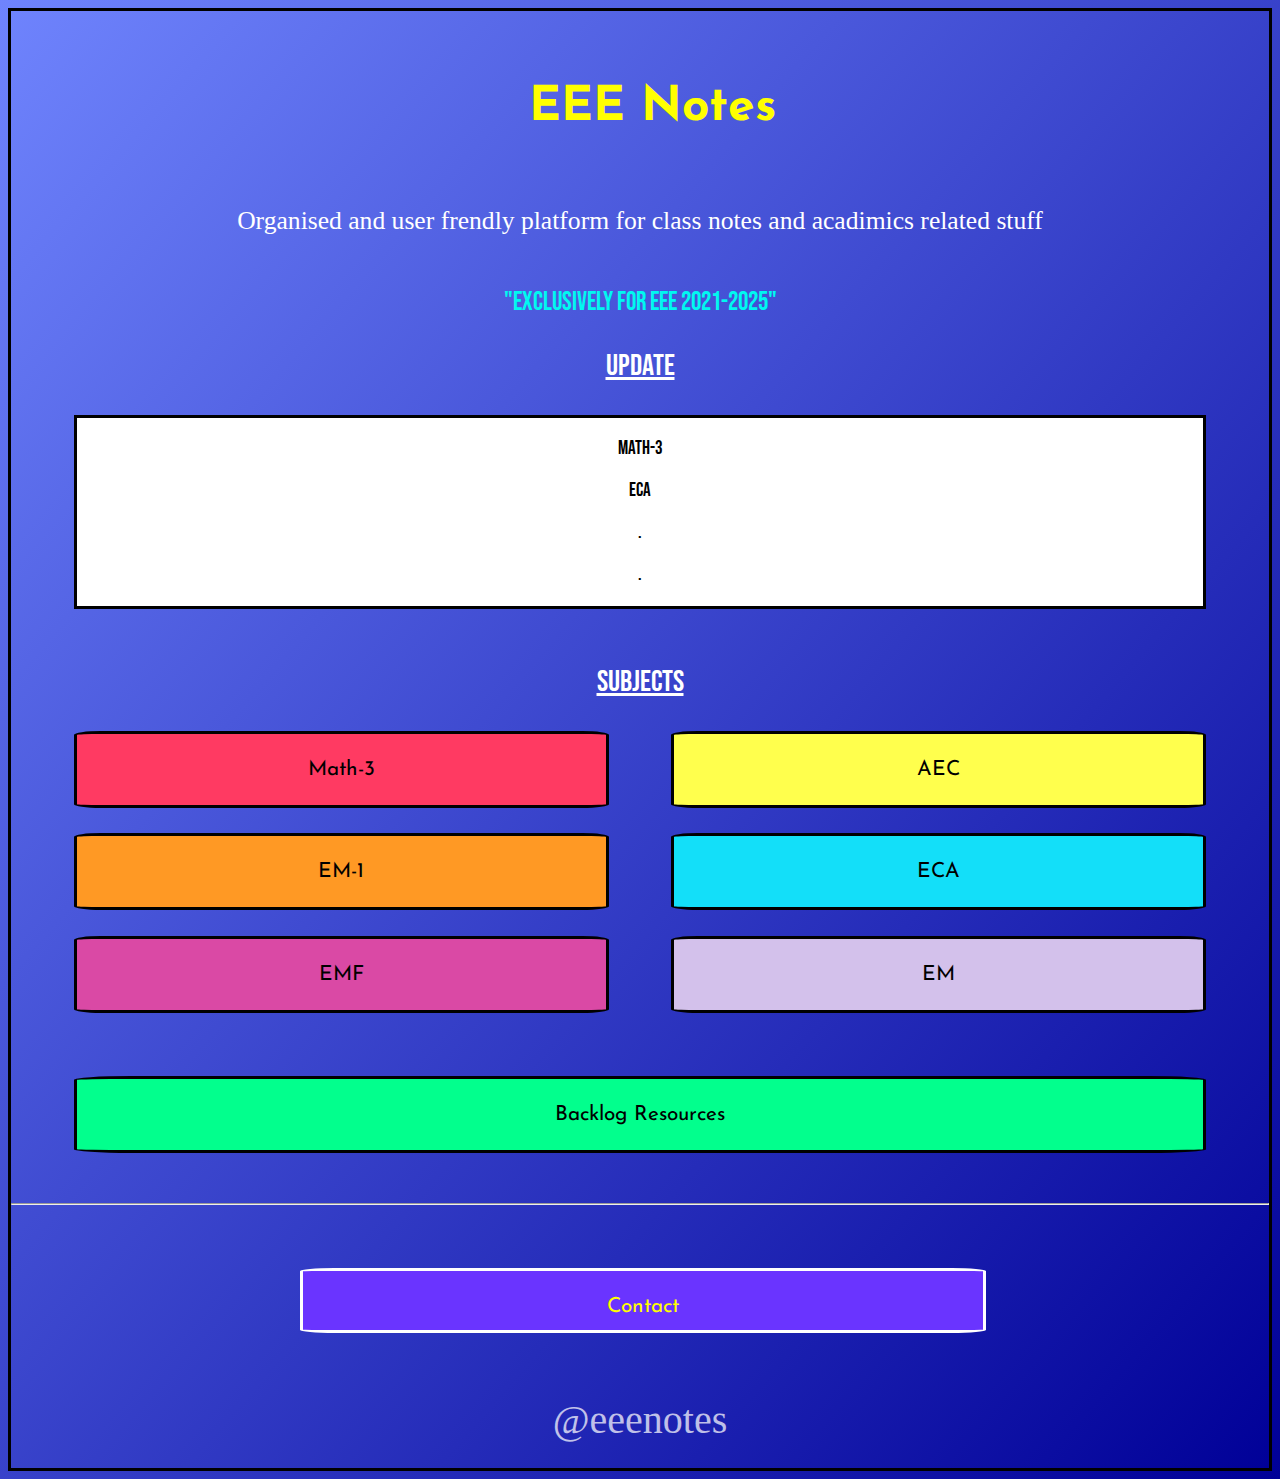
<file: index.html>
<!DOCTYPE html>
<html lang="en">
<head>
    <meta charset="UTF-8">
    <meta http-equiv="X-UA-Compatible" content="IE=edge">
    <meta name="viewport" content="width=device-width, initial-scale=1.0">
    <title>EEE Notes</title>
    <link rel="stylesheet" href="eeenotes.css">
    <link rel="preconnect" href="https://fonts.googleapis.com">
<link rel="preconnect" href="https://fonts.gstatic.com" crossorigin>
<link href="https://fonts.googleapis.com/css2?family=Josefin+Sans&display=swap" rel="stylesheet">
</head>
<link rel="preconnect" href="https://fonts.googleapis.com">
<link rel="preconnect" href="https://fonts.gstatic.com" crossorigin>
<link href="https://fonts.googleapis.com/css2?family=Bebas+Neue&display=swap" rel="stylesheet">
<link rel="preconnect" href="https://fonts.googleapis.com">

<link rel="preconnect" href="https://fonts.gstatic.com" crossorigin>
<link href="https://fonts.googleapis.com/css2?family=Signika:wght@500&display=swap" rel="stylesheet">
<body>
    <header>
        <div style="display:flex; flex-direction: column; ">
    <div class="eeenotes"> <p style="color: yellow;"> EEE   Notes</p> </div>
     <div class="discription"><p>Organised and user frendly platform for class notes and acadimics related stuff</p></div> 
    </div>
 
     <main>
        <div class="tag">
        <p>"Exclusively for EEE 2021-2025"</p>
    </div>
</header>
    <div class="update"><p>Update</p></div>
    <div class="box">
        <!-- notice -->
       <p style="font-family:  'Bebas Neue', cursive; font-size: larger;">Math-3</p> 
       <p style="font-family:  'Bebas Neue', cursive;font-size: larger;">ECA</p>
       <p style="font-family:  'Bebas Neue', cursive;font-size: larger;">.</p>
       <p style="font-family:  'Bebas Neue', cursive;font-size: larger;">.</p>
<!-- notice end -->
    </div>
  <div  style="display:flex; flex-direction:column; margin-top: 2%;" >
    <div class="subject"><p > Subjects</p></div>

    <div style="display:flex; flex-direction: row;">
       <a href="math3.html"  style="color:black;  text-decoration: none;"class="math"> Math-3 </a>
        <a href="aec.html" style="color:black;  text-decoration: none;"class="aec">AEC</a>
    </div>

   <div style="display:flex; flex-direction: row; margin-top: 2%;">
   <a href="em1.html" class="em1" style="color:black;  text-decoration: none;">EM-1</a>
  <a href="eca.html"  class="eca" style="color:black;  text-decoration: none;" > ECA</a>
</div>

<div style="display:flex; flex-direction: row;  margin-top: 2%;"> 
   <a href="emf.html"  class="emf" style="color:black;   text-decoration: none;">  EMF </a> 
   <a href="em.html" class="em" style="color:black;   text-decoration: none;"> EM </a>
</div> 

    <a  href="back.html" class="back" style="color:black;   text-decoration: none;"> Backlog Resources </a> 
  
    
     </main>
 
 <footer>
    <hr style="color: white; height:30%; margin-top: 4%;">
    <div class="contact"> 
        <a style="color: yellow;  text-decoration: none;" href="https://docs.google.com/forms/d/e/1FAIpQLSfZjCXxuQTG-Adv6h59JCN3S5gBY7HVUdN2vIT-cuiwnX_wQw/viewform?usp=sf_link">Contact</a>
    </div>
    <div style="color:rgba(255, 255, 255, 0.717);text-align: center;font-size:40px;margin-bottom: 2%; font-family: Cambria, Cochin, Georgia, Times, 'Times New Roman', serif;">@eeenotes</div>
 </footer>
</body>
</html>
</file>
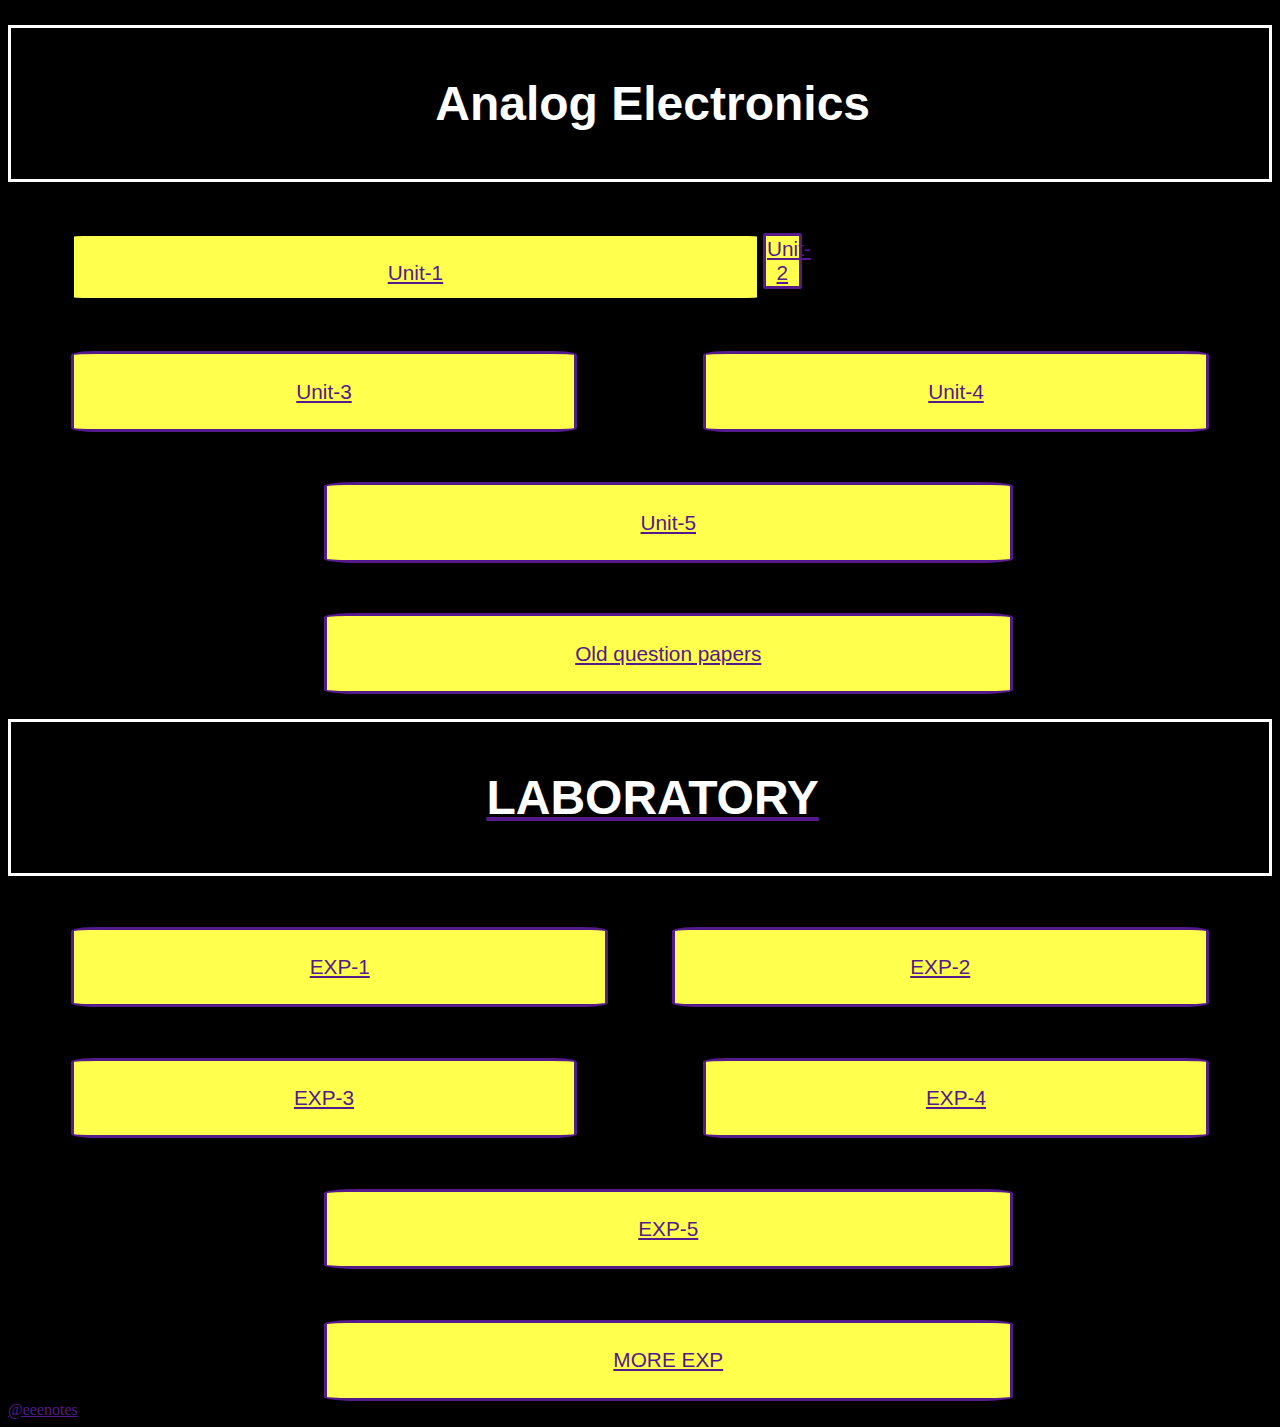
<file: aec.html>
<!DOCTYPE html>
<html lang="en">
<head>
    <meta charset="UTF-8">
    <meta http-equiv="X-UA-Compatible" content="IE=edge">
    <meta name="viewport" content="width=device-width, initial-scale=1.0">
    <title>Analog Electronics</title>
    <link rel="stylesheet" href="math.css">
</head>
<body>
    <div class="subject"><p >Analog Electronics</p></div>
    <div style="display:flex; flex-direction: row; margin-top: 4%;">
 <div class="unit1"> <a href=""> Unit-1 </div>
   <div class="unit2" >Unit-2</div></div>
   <div style="display:flex; flex-direction: row; margin-top: 4%;">
   <div class="unit3">Unit-3</div>
<div class="unit4">Unit-4 </div> </div>

     <div class="unit5"> Unit-5</div>
     <div class="unit5"> Old question papers</div>
  

   <div class="subject"><p >LABORATORY</p></div>
   <div style="display:flex; flex-direction: row; margin-top: 4%;">
<div class="unit1">EXP-1 </div>
  <div class="unit2" >EXP-2</div></div>
  <div style="display:flex; flex-direction: row; margin-top: 4%;">
  <div class="unit3">EXP-3</div>
<div class="unit4">EXP-4 </div> </div>

    <div class="unit5"> EXP-5</div>
    <div class="unit5"> MORE EXP</div>
  <div class="watermrk">@eeenotes</div>
</body>
</html>
</file>
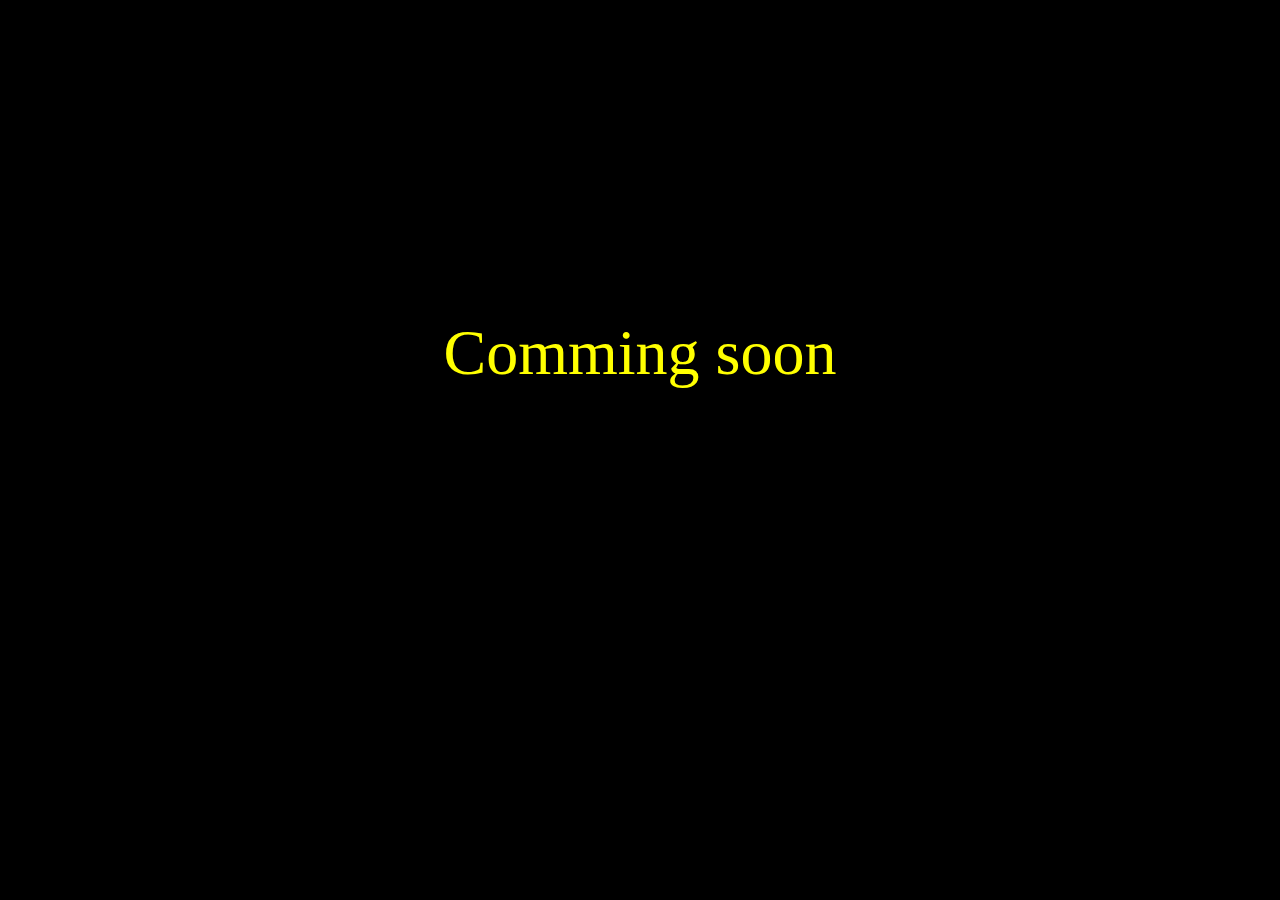
<file: back.html>
<!DOCTYPE html>
<html lang="en">
<head>
    <meta charset="UTF-8">
    <meta http-equiv="X-UA-Compatible" content="IE=edge">
    <meta name="viewport" content="width=device-width, initial-scale=1.0">
    <title>Backlog Resources</title>
   
</head>
<body style="background-color: black;">
    <div style="color:yellow ; font-size: 400%; text-align: center; margin-top: 25%;">Comming soon</div>
</body>
</html>
</file>
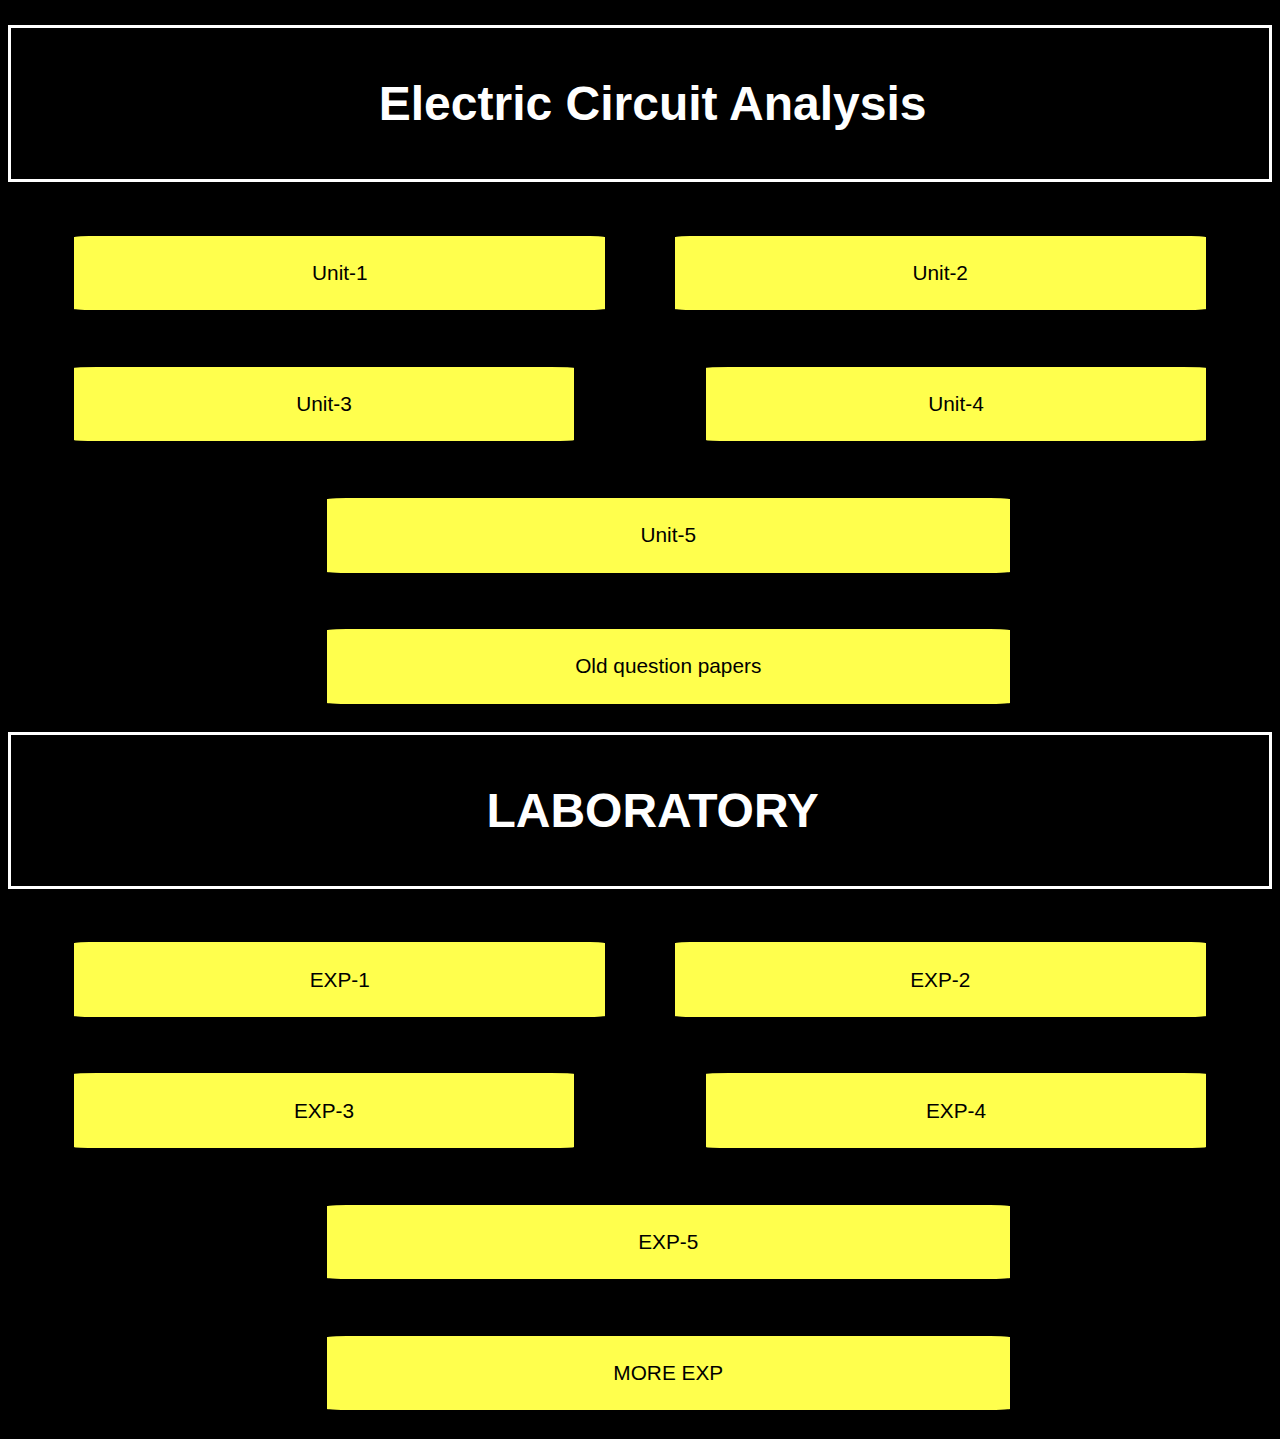
<file: eca.html>
<!DOCTYPE html>
<html lang="en">
<head>
    <meta charset="UTF-8">
    <meta http-equiv="X-UA-Compatible" content="IE=edge">
    <meta name="viewport" content="width=device-width, initial-scale=1.0">
    <title>AEC</title>
    <link rel="stylesheet" href="math.css">
</head>
<body>
    <div class="subject"><p >Electric Circuit Analysis</p></div>
    <div style="display:flex; flex-direction: row; margin-top: 4%;">
 <div class="unit1">Unit-1 </div>
   <div class="unit2" >Unit-2</div></div>
   <div style="display:flex; flex-direction: row; margin-top: 4%;">
   <div class="unit3">Unit-3</div>
<div class="unit4">Unit-4 </div> </div>

     <div class="unit5"> Unit-5</div>
     <div class="unit5"> Old question papers</div>
  

   <div class="subject"><p >LABORATORY</p></div>
   <div style="display:flex; flex-direction: row; margin-top: 4%;">
<div class="unit1">EXP-1 </div>
  <div class="unit2" >EXP-2</div></div>
  <div style="display:flex; flex-direction: row; margin-top: 4%;">
  <div class="unit3">EXP-3</div>
<div class="unit4">EXP-4 </div> </div>

    <div class="unit5"> EXP-5</div>
    <div class="unit5"> MORE EXP</div>
  <div class="watermrk">@eeenotes</div>
</body>
</html>
</file>
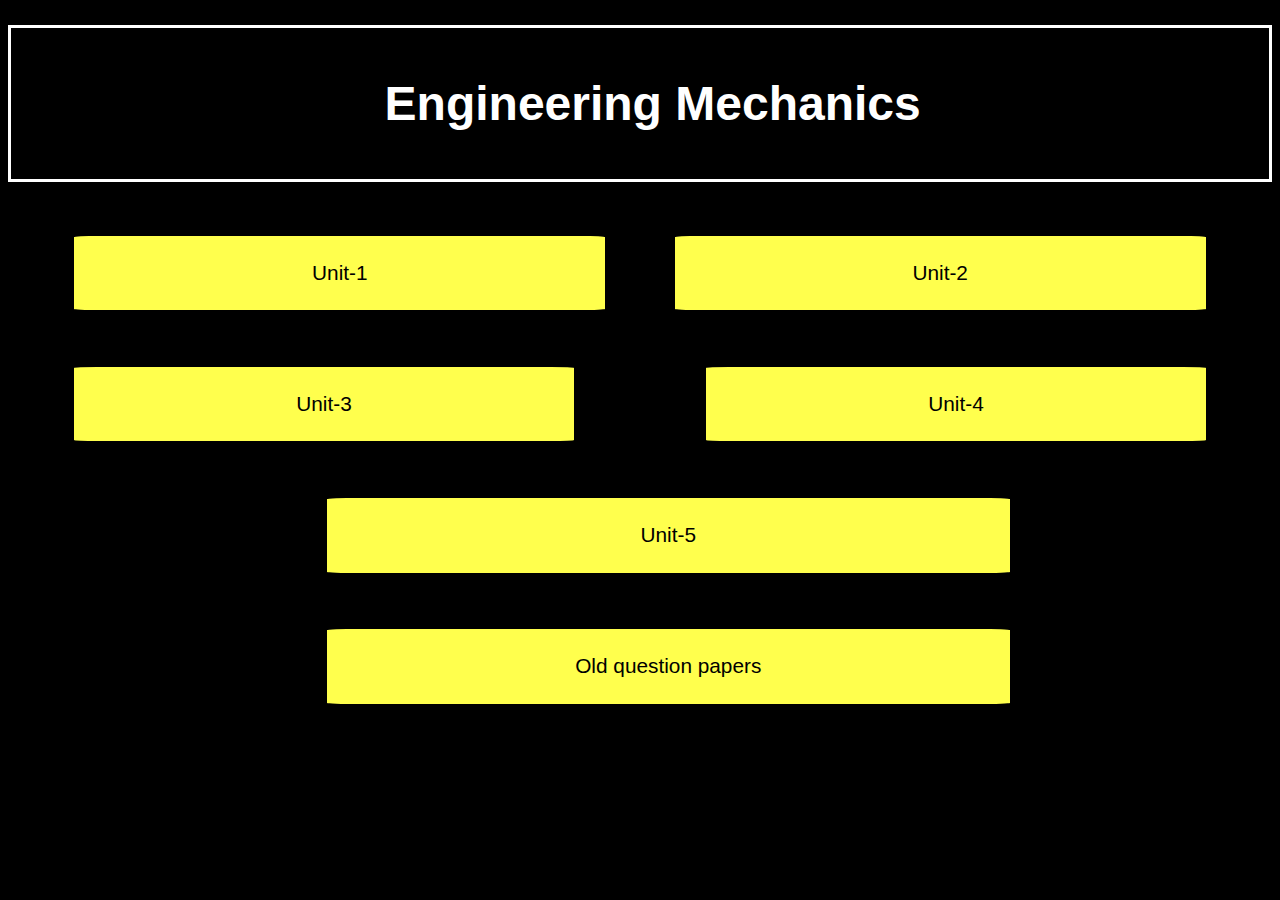
<file: em.html>
<!DOCTYPE html>
<html lang="en">
<head>
    <meta charset="UTF-8">
    <meta http-equiv="X-UA-Compatible" content="IE=edge">
    <meta name="viewport" content="width=device-width, initial-scale=1.0">
    <title>Engineering Mechanics</title>
    <link rel="stylesheet" href="math.css">
</head>
<body>
    <div class="subject"><p >Engineering Mechanics</p></div>
    <div style="display:flex; flex-direction: row; margin-top: 4%;">
 <div class="unit1">Unit-1 </div>
   <div class="unit2" >Unit-2</div></div>
   <div style="display:flex; flex-direction: row; margin-top: 4%;">
   <div class="unit3">Unit-3</div>
<div class="unit4">Unit-4 </div> </div>

     <div class="unit5"> Unit-5</div>
     <div class="unit5"> Old question papers</div>
   <div class="watermrk">@eeenotes</div>
    
</body>
</html>
</file>
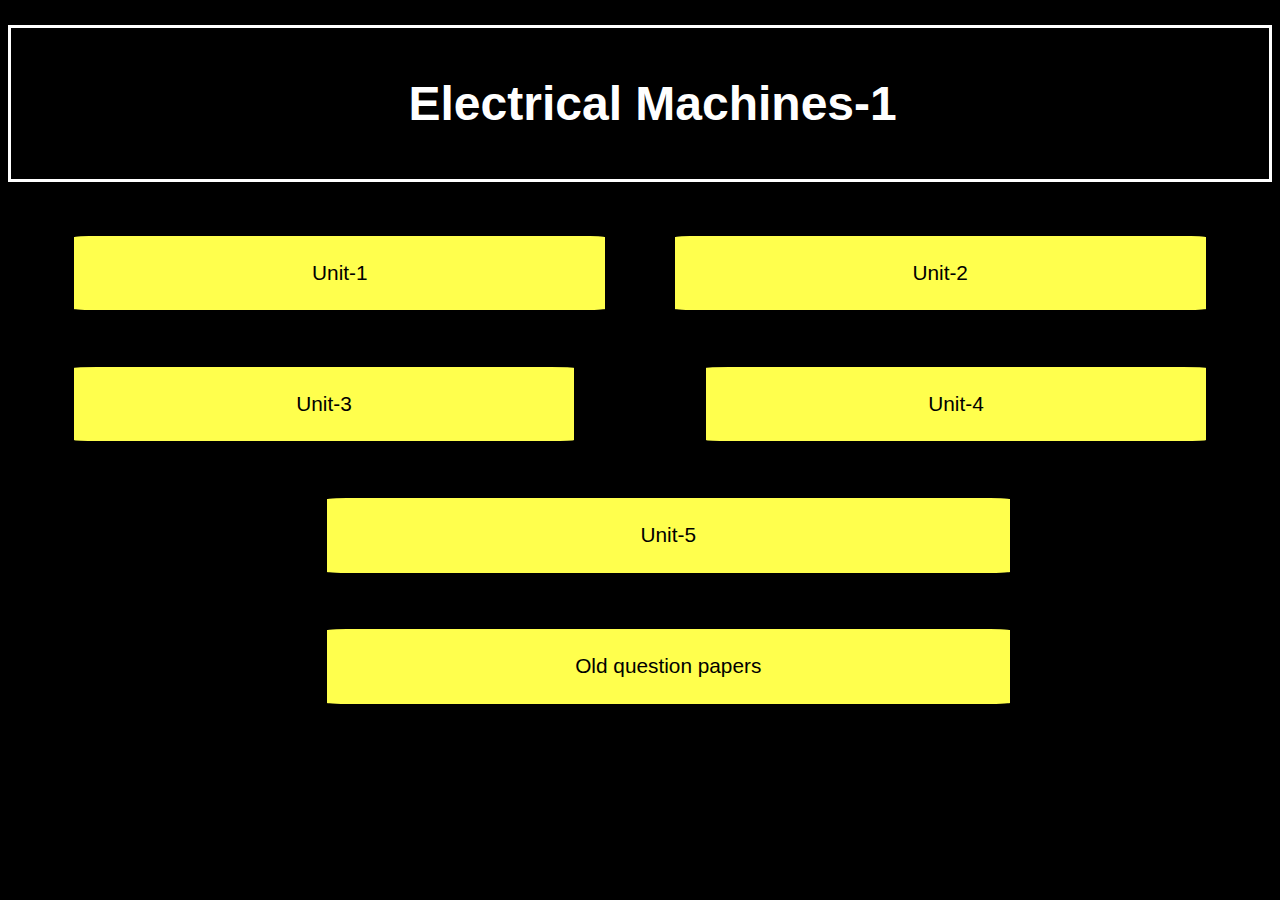
<file: em1.html>
<!DOCTYPE html>
<html lang="en">
<head>
    <meta charset="UTF-8">
    <meta http-equiv="X-UA-Compatible" content="IE=edge">
    <meta name="viewport" content="width=device-width, initial-scale=1.0">
    <title>Electrical Machines</title>
    <link rel="stylesheet" href="math.css">
</head>
<body>
    <div class="subject"><p >Electrical Machines-1</p></div>
    <div style="display:flex; flex-direction: row; margin-top: 4%;">
 <div class="unit1">Unit-1 </div>
   <div class="unit2" >Unit-2</div></div>
   <div style="display:flex; flex-direction: row; margin-top: 4%;">
   <div class="unit3">Unit-3</div>
<div class="unit4">Unit-4 </div> </div>
  <div class="unit5"> Unit-5</div>
 <div class="unit5"> Old question papers</div>

    <div class="watermrk">@eeenotes</div>

</body>
</html>
</file>
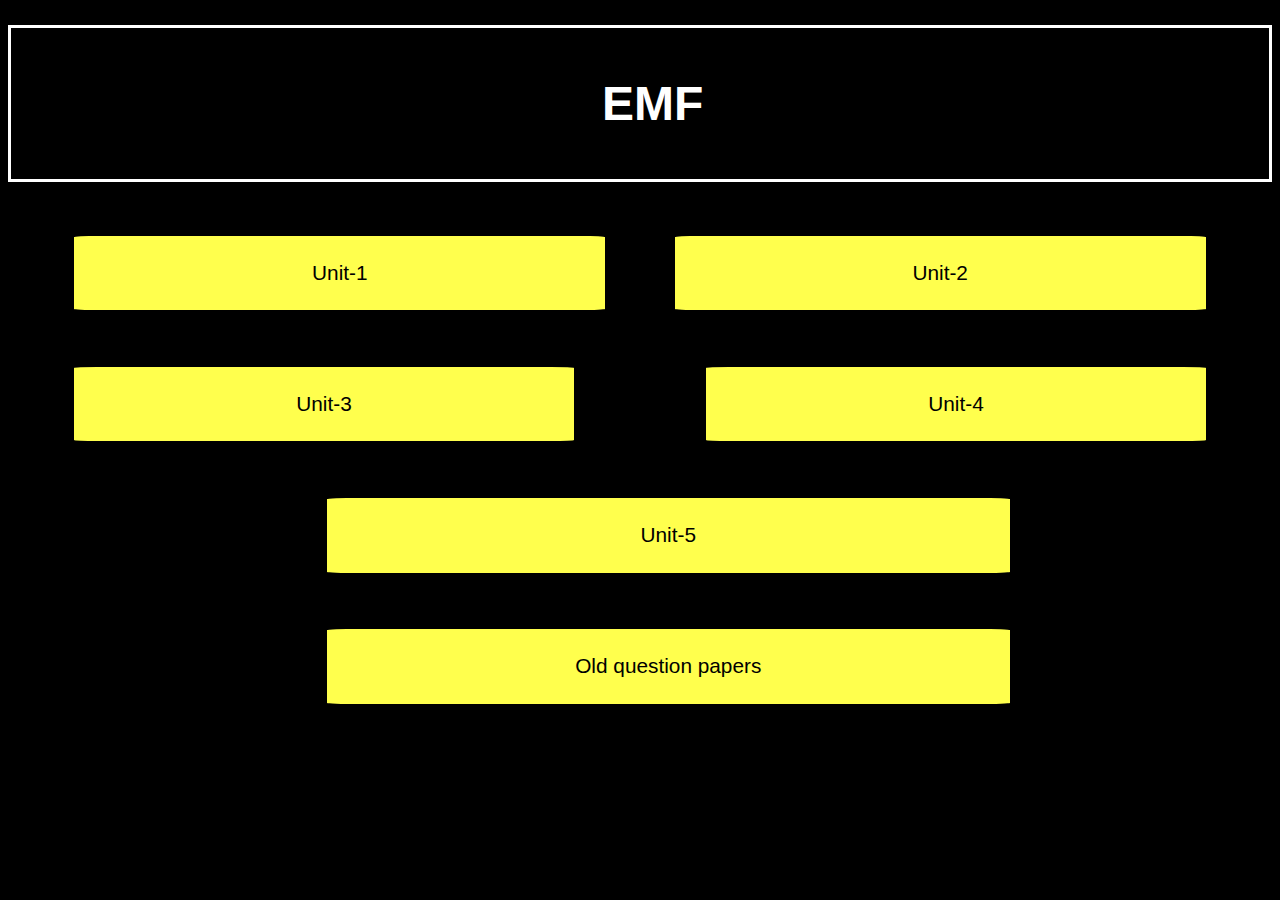
<file: emf.html>
<!DOCTYPE html>
<html lang="en">
<head>
    <meta charset="UTF-8">
    <meta http-equiv="X-UA-Compatible" content="IE=edge">
    <meta name="viewport" content="width=device-width, initial-scale=1.0">
    <title>EMF</title>
    <link rel="stylesheet" href="math.css">
</head>
<body>
    <div class="subject"><p >EMF</p></div>
    <div style="display:flex; flex-direction: row; margin-top: 4%;">
 <div class="unit1">Unit-1 </div>
   <div class="unit2" >Unit-2</div></div>
   <div style="display:flex; flex-direction: row; margin-top: 4%;">
   <div class="unit3">Unit-3</div>
<div class="unit4">Unit-4 </div> </div>

     <div class="unit5"> Unit-5</div>
     <div class="unit5"> Old question papers</div>
   <div class="watermrk">@eeenotes</div>
</body>
</html>
</file>
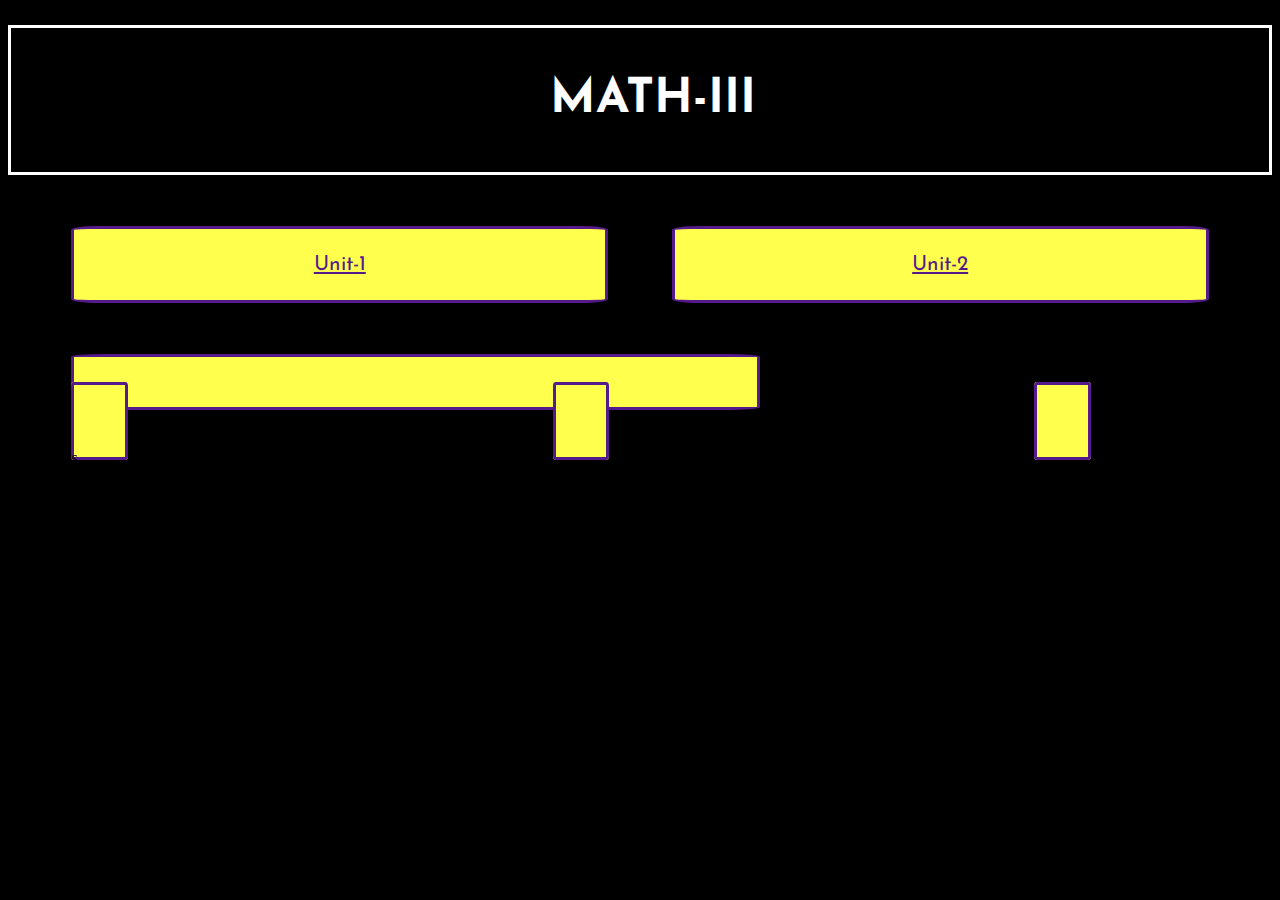
<file: math3.html>
<!DOCTYPE html>
<html lang="en">
<head>
    <meta charset="UTF-8">
    <meta http-equiv="X-UA-Compatible" content="IE=edge">
    <meta name="viewport" content="width=device-width, initial-scale=1.0">
    <title>Math-3</title>
    <link rel="stylesheet" href="math.css">
    <link rel="preconnect" href="https://fonts.googleapis.com">
    <link rel="preconnect" href="https://fonts.gstatic.com" crossorigin>
    <link href="https://fonts.googleapis.com/css2?family=Josefin+Sans&display=swap" rel="stylesheet">
</head>
<body>
    <div class="subject"><p >MATH-III</p></div>
    <div style="display:flex; flex-direction: row; margin-top: 4%;">
  <a href="" class="unit1"> Unit-1 </a>
   <a href="" class="unit2" >Unit-2</a></div>
   <div style="display:flex; flex-direction: row; margin-top: 4%;">
   <a href="" class="unit3" ></a>Unit-3</a></div>
<a href="" class="unit4" ></a>Unit-4 </a></div> </div>

     <a href="" class="unit5" ></a> Unit-5</a></div>
     <a href="" class="unit5" ></a> Old question papers</a></div>
   <div class="watermrk">@eeenotes</a></div>
    
</div>
 
</body>
</html>
</file>
<file: eeenotes.css>
body{
    background-image: linear-gradient( to bottom right,rgb(111, 132, 253), rgb(0, 0, 151));
    border-color: black;
    border: solid;
}
.eeenotes{
   color: rgb(255, 255, 255);
    text-align: center;
    font-size: 300%;
    font-family: 'Josefin Sans', sans-serif;
    margin-bottom: 0%;
    margin-top: 2%;
    font-weight: bold;
    padding-left: 2%;

}

.discription{
    color: rgb(255, 255, 255);
    width: 100%;
    text-align: center;
    font-size: 160%;
}
.tag{
    color: rgb(0, 248, 240);
    text-align: center;
    font-family: 'Bebas Neue', cursive;
    font-size: 160%;
   
}
.update{
    color:white;
    text-align: center;
    text-decoration: underline;
    font-size: 190%;
    font-family: 'Bebas Neue', cursive;
}
.box{
    background-color: white;
    text-align: center;
    border: solid;
    border-width: 30%;
    margin-left: 5%;
    margin-right: 5%;
}
.subject{

    text-align: center;
    text-decoration: underline;
    width: 100%;
    font-size: 190%;
    font-family: 'Bebas Neue', cursive;
    color: white;
}
.math{
  color: black;
   margin-left: 5%;
    text-align: center;
   width: 50%;
 padding-bottom: 1%;
 padding-top: 2%;
 padding-left: 2%;
 padding-right: 2%;
   border: solid;
   background-color: rgb(255, 58, 98);
   font-family: 'Josefin Sans', sans-serif;
   border-radius: 5%;
  font-size: 130%;
}
.aec{
  color: black;
    margin-left: 5%;
    margin-right: 5%;
    background-color: rgb(255, 255, 77);
    width: 50%;
    text-align: center;
    padding-bottom: 2%;
    padding-top: 2%;
    padding-left: 2%;
    padding-right: 2%;
      border: solid;
      font-family: 'Josefin Sans', sans-serif;
      border-radius: 5%;
  font-size: 130%;
}
.em1{
  color: black;
    margin-left: 5%;
    background-color: rgb(255, 153, 36);
    width: 50%;
    text-align: center;
    padding-bottom: 2%;
    padding-top: 2%;
    padding-left: 2%;
    padding-right: 2%;
      border: solid;
      font-family: 'Josefin Sans', sans-serif;
      border-radius: 5%;
  font-size: 130%;
}

.em{
  color: black;
    margin-left: 5%;
    margin-right: 5%;
    background-color: rgb(211, 193, 235);
    width: 50%;
    text-align: center;
    padding-bottom: 2%;
    padding-top: 2%;
    padding-left: 2%;
    padding-right: 2%;
      border: solid;
      font-family: 'Josefin Sans', sans-serif;
      border-radius: 5%;
  font-size: 130%;
}
.emf{
  color: black;
    margin-left: 5%;
    background-color: rgb(218, 73, 165);
    width: 50%;
    text-align: center;
    padding-bottom: 2%;
    padding-top: 2%;
    padding-left: 2%;
    padding-right: 2%;
      border: solid;
      font-family: 'Josefin Sans', sans-serif;
      border-radius: 5%;
  font-size: 130%;
}
.eca{
  color: black;
    margin-left: 5%;
    margin-right: 5%;
    background-color: rgb(19, 223, 249);
    width: 50%;
    text-align: center;
    padding-bottom: 2%;
    padding-top: 2%;
    padding-left: 2%;
    padding-right: 2%;
      border: solid;
      font-family: 'Josefin Sans', sans-serif;
      border-radius: 5%;
  font-size: 130%;
}
.back{
  color: black;
    margin-left: 5%;
    margin-right: 5%;
    background-color: rgb(2, 255, 141);
    margin-top: 2%;
text-align: center;
padding-bottom: 2%;
padding-top: 2%;
padding-left: 2%;
padding-right: 2%;
  border: solid;
  font-family: 'Josefin Sans', sans-serif;
  border-radius: 5%;
  font-size: 130%;
  margin-top: 5%;
}
.contact{
  color: white;
    margin-top: 5%;
    margin-left: 23%;
    text-align: center;
   width: 50%;
 padding-bottom: 1%;
 padding-top: 2%;
 padding-left: 2%;
 padding-right: 2%;
   border: solid;
   background-color: rgb(106, 52, 255);
   font-family: 'Josefin Sans', sans-serif;
   border-radius: 5%;
  font-size: 130%;
  margin-bottom: 5%;

}
</file>
<file: math.css>
body{
  background-color: black;
     
}
.subject{
    color: rgb(255, 255, 255);
    text-align: center;
    font-size: 300%;
    font-family: 'Josefin Sans', sans-serif;
    margin-bottom: 0%;
    margin-top: 2%;
    font-weight: bold;
    border: solid;
    padding-left: 2%;
}
.unit1{
    margin-left: 5%;
    text-align: center;
   width: 50%;
 padding-bottom: 1%;
 padding-top: 2%;
 padding-left: 2%;
 padding-right: 2%;
   border: solid;
   background-color: rgb(255, 255, 77);
   font-family: 'Josefin Sans', sans-serif;
   border-radius: 5%;
  font-size: 130%;
}
.unit2{
    margin-left: 5%;
    margin-right: 5%;
    background-color: rgb(255, 255, 77);
    width: 50%;
    text-align: center;
    padding-bottom: 2%;
    padding-top: 2%;
    padding-left: 2%;
    padding-right: 2%;
      border: solid;
      font-family: 'Josefin Sans', sans-serif;
      border-radius: 5%;
  font-size: 130%;
}
.unit3{
    margin-left: 5%;
    margin-right: 5%;
    background-color: rgb(255, 255, 77);
    width: 50%;
    text-align: center;
    padding-bottom: 2%;
    padding-top: 2%;
    padding-left: 2%;
    padding-right: 2%;
      border: solid;
      font-family: 'Josefin Sans', sans-serif;
      border-radius: 5%;
  font-size: 130%;
}
.unit4{
    margin-left: 5%;
    margin-right: 5%;
    background-color: rgb(255, 255, 77);
    width: 50%;
    text-align: center;
    padding-bottom: 2%;
    padding-top: 2%;
    padding-left: 2%;
    padding-right: 2%;
      border: solid;
      font-family: 'Josefin Sans', sans-serif;
      border-radius: 5%;
  font-size: 130%;
}
.unit5{
    margin-left: 25%;
    margin-right: 5%;
    background-color: rgb(255, 255, 77);
    width: 50%;
    text-align: center;
    padding-bottom: 2%;
    padding-top: 2%;
    padding-left: 2%;
    padding-right: 2%;
      border: solid;
      font-family: 'Josefin Sans', sans-serif;
      border-radius: 5%;
  font-size: 130%;
  margin-top: 4%;
}
</file>
